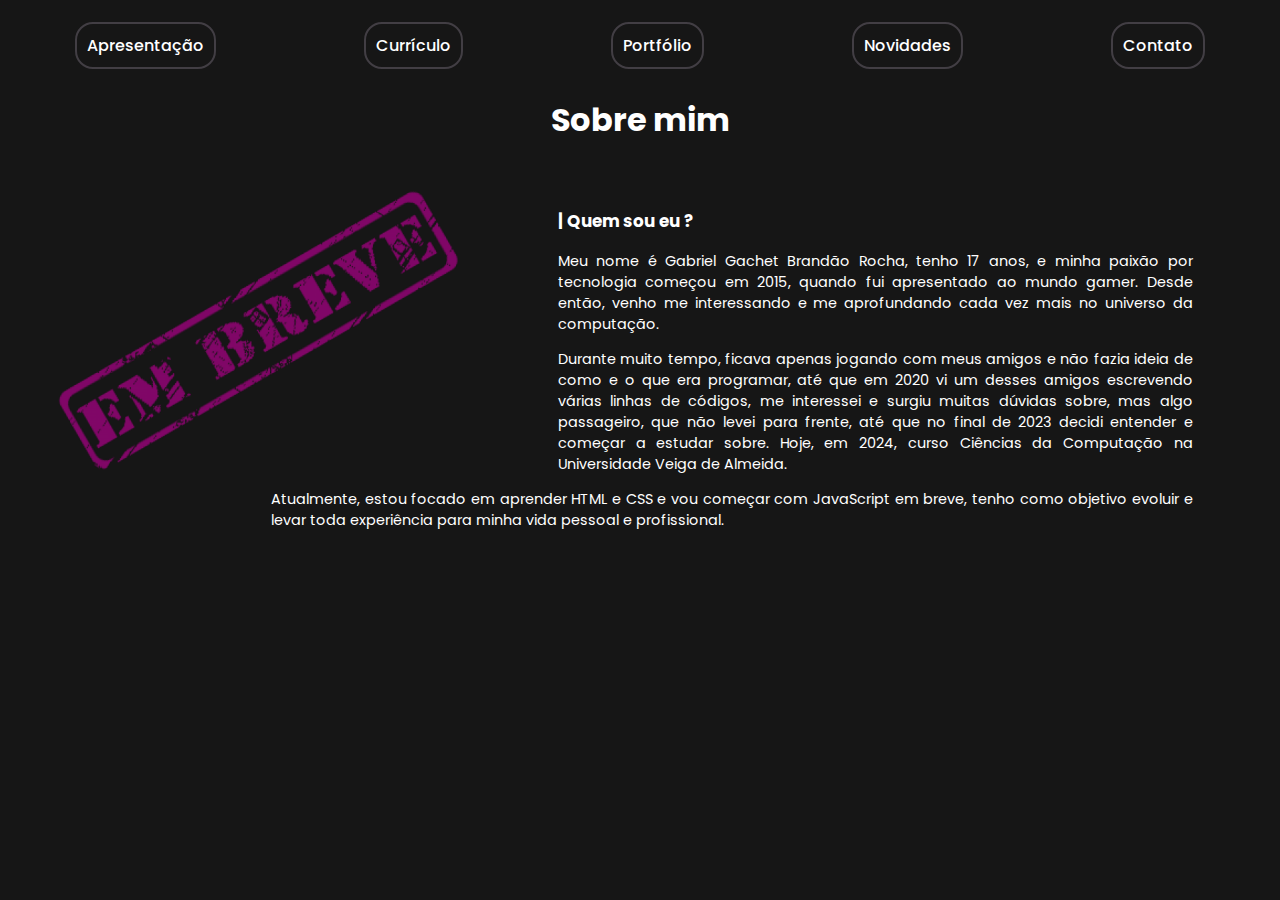
<file: index.html>
<!DOCTYPE html>
<html lang="pt-br">
<head>
    <meta charset="UTF-8">
    <meta name="viewport" content="width=device-width, initial-scale=1.0">
    <!--COMEÇO GOOGLE FONTS-->
    <link rel="preconnect" href="https://fonts.googleapis.com">
    <link rel="preconnect" href="https://fonts.gstatic.com" crossorigin>
    <link href="https://fonts.googleapis.com/css2?family=Poppins:ital,wght@0,100;0,200;0,300;0,400;0,500;0,600;0,700;0,800;0,900;1,100;1,200;1,300;1,400;1,500;1,600;1,700;1,800;1,900&display=swap" rel="stylesheet">
    <!--FINAL GOOGLE FONTS-->
    <link rel="stylesheet" href="style.css">
    <link rel="shortcut icon" href="imagens/favicon.ico" type="image/x-icon">
    <title>Apresentação</title>
</head>
<body>
    <div class="container">
        <nav class="topo">
        <ul>
            <li>
                <a href="index.html" id="btn">Apresentação</a>
            </li>
            <br>
            <li>
                <a href="curriculo.html"id="btn">Currículo</a>
            </li>
            <br>
            <li>
                <a href="portfolio.html"id="btn">Portfólio</a>
            </li>
            <br>
            <li>
                <a href="novidades.html"id="btn">Novidades</a>
            </li>
            <br>
            <li>
                <a href="contato.html"id="btn">Contato</a>
            </li>
        </ul>
    </nav>
    </div>
    <header>
        <div class="center">
        <h1>Sobre mim</h1>
        <br>
        </div>
    </header>
    <main class="main">
        <div class="quemsoueu">
            <img class="foto" src="imagens/em_breve.png" alt="Em breve">
            <div class="paragrafo">
                <h3 class="htres">| Quem sou eu ?</h3>
                <p>Meu nome é Gabriel Gachet Brandão Rocha, tenho 17 anos, e minha paixão por tecnologia começou em 2015, quando fui apresentado ao mundo gamer. Desde então, venho me interessando e me aprofundando cada vez mais no universo da computação.</p>
                <p>Durante muito tempo, ficava apenas jogando com meus amigos e não fazia ideia de como e o que era programar, até que em 2020 vi um desses amigos escrevendo várias linhas de códigos, me interessei e surgiu muitas dúvidas sobre, mas algo passageiro, que não levei para frente, até que no final de 2023 decidi entender e começar a estudar sobre. Hoje, em 2024, curso Ciências da Computação na Universidade Veiga de Almeida.</p>
                <p>Atualmente, estou focado em aprender HTML e CSS e vou começar com JavaScript em breve, tenho como objetivo evoluir e levar toda experiência para minha vida pessoal e profissional.</p>
            </div>
        </div>
    </main>
</body>
</html>
</file>
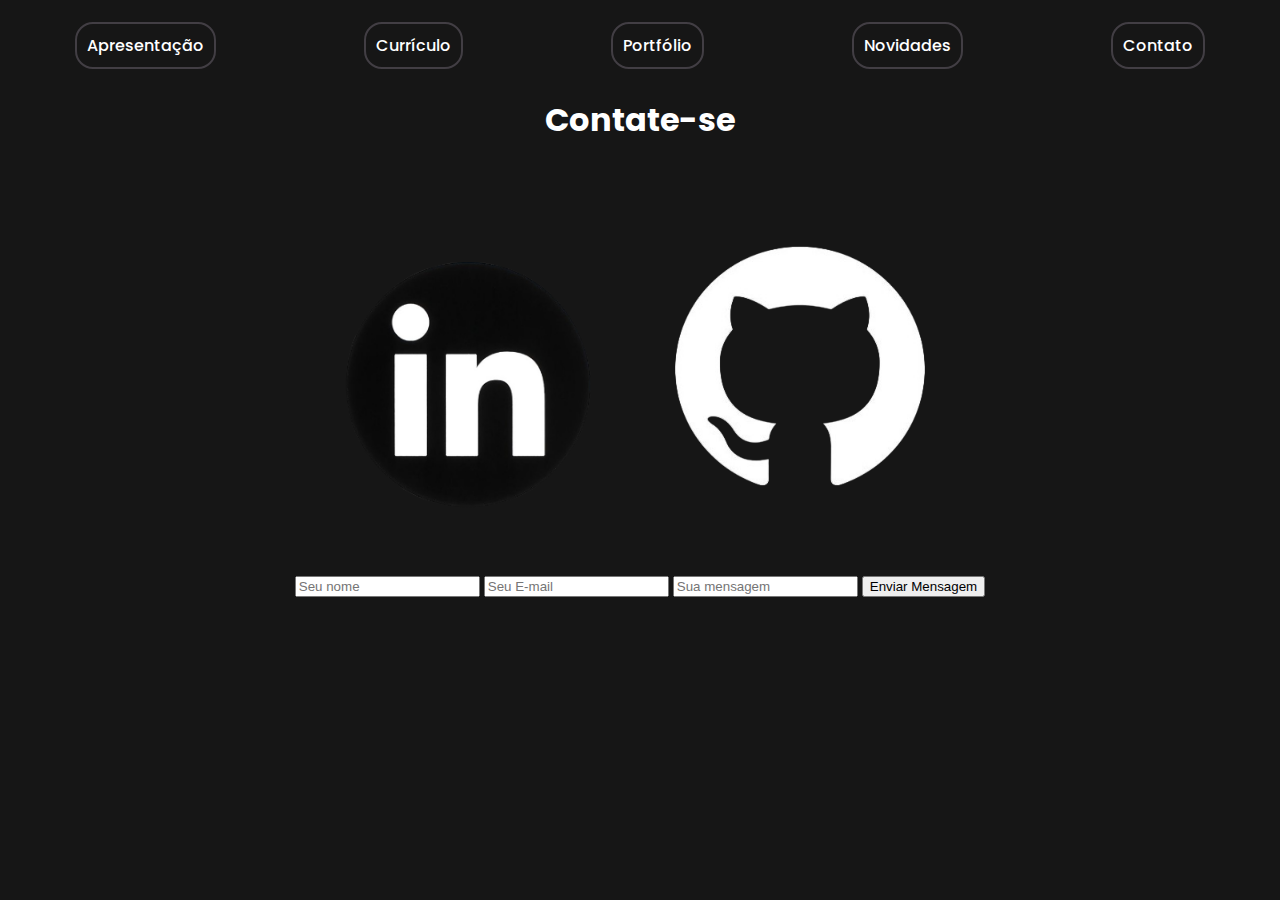
<file: contato.html>
<!DOCTYPE html>
<html lang="pt-br">
<head>
    <meta charset="UTF-8">
    <meta name="viewport" content="width=device-width, initial-scale=1.0">
    <link rel="stylesheet" href="style.css">
    <!--COMEÇO GOOGLE FONTS-->
    <link rel="preconnect" href="https://fonts.googleapis.com">
    <link rel="preconnect" href="https://fonts.gstatic.com" crossorigin>
    <link href="https://fonts.googleapis.com/css2?family=Poppins:ital,wght@0,100;0,200;0,300;0,400;0,500;0,600;0,700;0,800;0,900;1,100;1,200;1,300;1,400;1,500;1,600;1,700;1,800;1,900&display=swap" rel="stylesheet">
    <!--FINAL GOOGLE FONTS-->
    <link rel="shortcut icon" href="imagens/favicon.ico" type="image/x-icon">
    <title>Contato</title>
</head>
<body>
    <div class="container">
    <nav class="topo">
        <ul>
            <li>
                <a href="index.html"id="btn">Apresentação</a>
            </li>
            <br>
            <li>
                <a href="curriculo.html"id="btn">Currículo</a>
            </li>
            <br>
            <li>
                <a href="portfolio.html"id="btn">Portfólio</a>
            </li>
            <br>
            <li>
                <a href="novidades.html"id="btn">Novidades</a>
            </li>
            <br>
            <li>
                <a href="contato.html"id="btn">Contato</a>
            </li>
        </ul>
    </nav>
    <header>
        <div class="center">
            <h1>Contate-se</h1>
        </div>
    </header>
        <div class="imagenscontato">
             <a href="https://www.linkedin.com/in/gabriel-gachet-4113b3285/" target="_blank" rel="external"><img class="linkedinimg" src="imagens/linkedin2.jpg" alt="Linkedin"></a>
            <a href="https://github.com/gachett" target="_blank" rel="external"><img src="imagens/github.jpg" alt=""></a>
        </div>
    <main>
        <div class="form_box">
            <form action="https://formsubmit.co/gabrielgachet2021@gmail.com" method="post">
                <input type="text" name="name" placeholder="Seu nome" required>
                <input type="email" name="email" placeholder="Seu E-mail"
                required>
                <input type="text" name="message" placeholder="Sua mensagem" required></textarea>

                <button type="submit">Enviar Mensagem</button>
            </form>
        </div>
    </main>
</body>
</html>
</file>
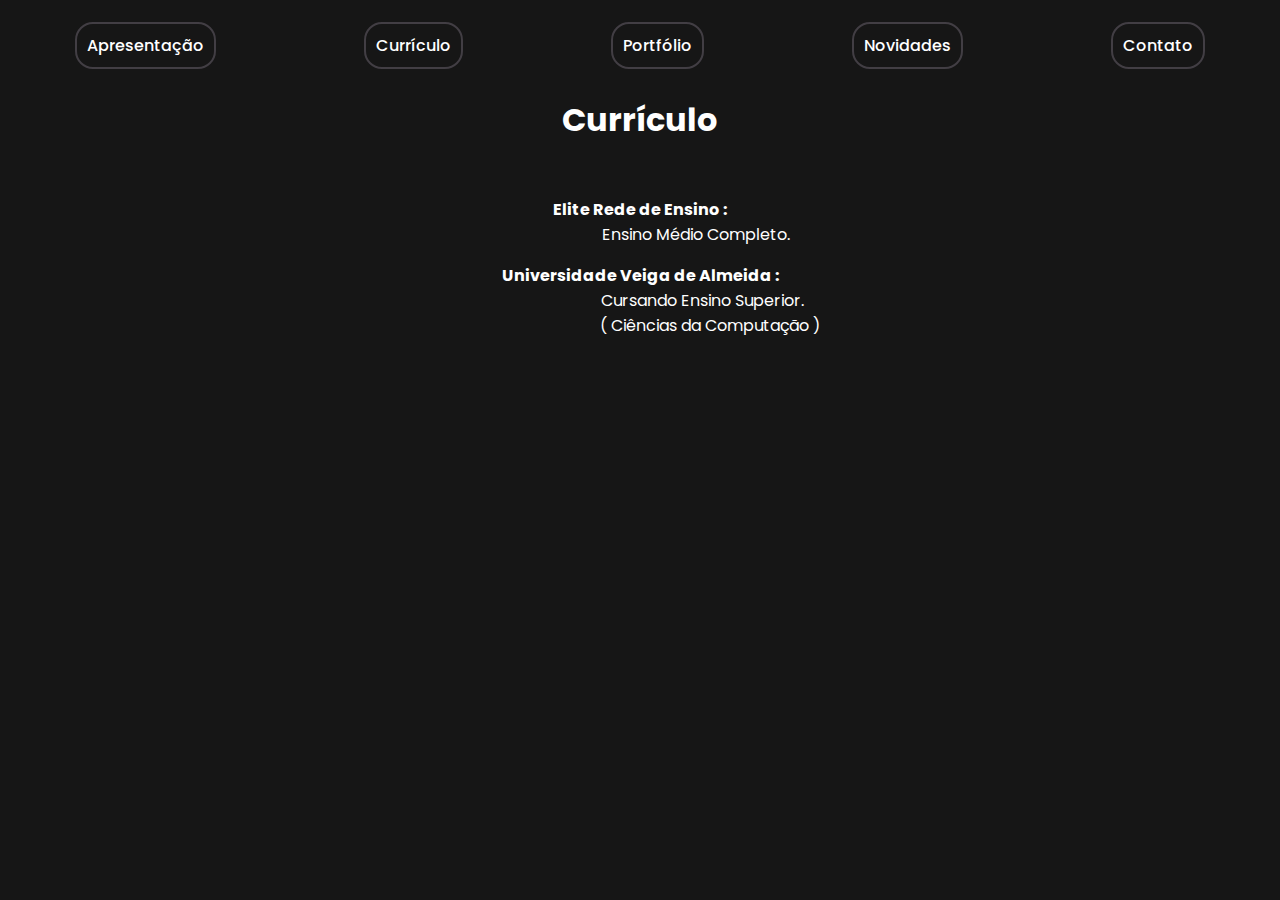
<file: curriculo.html>
<!DOCTYPE html>
<html lang="pt-br">
<head>
    <meta charset="UTF-8">
    <meta name="viewport" content="width=device-width, initial-scale=1.0">
    <link rel="stylesheet" href="style.css">
    <!--COMEÇO GOOGLE FONTS-->
    <link rel="preconnect" href="https://fonts.googleapis.com">
    <link rel="preconnect" href="https://fonts.gstatic.com" crossorigin>
    <link href="https://fonts.googleapis.com/css2?family=Poppins:ital,wght@0,100;0,200;0,300;0,400;0,500;0,600;0,700;0,800;0,900;1,100;1,200;1,300;1,400;1,500;1,600;1,700;1,800;1,900&display=swap" rel="stylesheet">
    <!--FINAL GOOGLE FONTS-->
    <link rel="shortcut icon" href="imagens/favicon.ico" type="image/x-icon">
    <title>Currículo</title>
</head>
<body>
    <div class="container">
    <nav class="topo">
        <ul>
            <li>
                <a href="index.html"id="btn">Apresentação</a>
            </li>
            <br>
            <li>
                <a href="curriculo.html"id="btn">Currículo</a>
            </li>
            <br>
            <li>
                <a href="portfolio.html"id="btn">Portfólio</a>
            </li>
            <br>
            <li>
                <a href="novidades.html"id="btn">Novidades</a>
            </li>
            <br>
            <li>
                <a href="contato.html"id="btn">Contato</a>
            </li>
        </ul>
    </nav>
</div>
<header>
    <div class="center">
        <h1>Currículo</h1>
    </div>
</header>
    <main>
        <div class="curriculo">
        <p><strong>Elite Rede de Ensino :</strong>
            <br>&emsp;&emsp;&emsp;&emsp;&emsp;&emsp;&emsp;Ensino Médio Completo.</p>
        
        <p><strong>Universidade Veiga de Almeida :</strong>
            <br>&emsp;&emsp;&emsp;&emsp;&emsp;&emsp;&emsp;&nbsp;&nbsp;&nbsp;Cursando Ensino Superior. <br>&emsp;&emsp;&emsp;&emsp;&emsp;&emsp;&emsp;&nbsp;&nbsp;&nbsp;&nbsp;&nbsp;&nbsp; ( Ciências da Computação )</p>
    </main>
    </div>
</body>
</html>
</file>
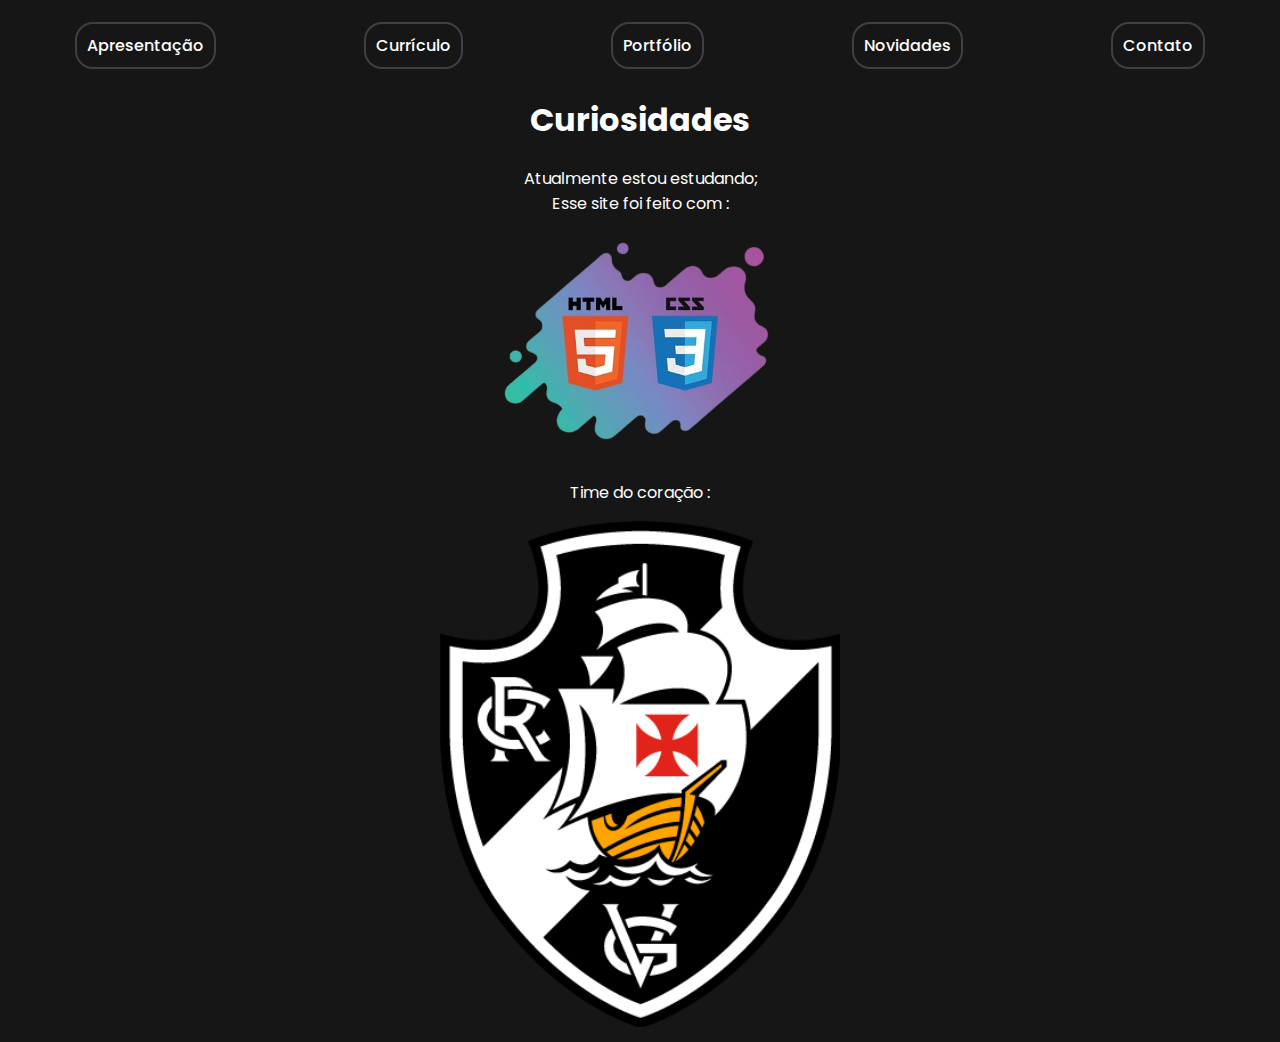
<file: novidades.html>
<!DOCTYPE html>
<html lang="pt-br">
<head>
    <meta charset="UTF-8">
    <meta name="viewport" content="width=device-width, initial-scale=1.0">
    <link rel="stylesheet" href="style.css">
    <!--COMEÇO GOOGLE FONTS-->
    <link rel="preconnect" href="https://fonts.googleapis.com">
    <link rel="preconnect" href="https://fonts.gstatic.com" crossorigin>
    <link href="https://fonts.googleapis.com/css2?family=Poppins:ital,wght@0,100;0,200;0,300;0,400;0,500;0,600;0,700;0,800;0,900;1,100;1,200;1,300;1,400;1,500;1,600;1,700;1,800;1,900&display=swap" rel="stylesheet">
    <!--FINAL GOOGLE FONTS-->
    <link rel="shortcut icon" href="imagens/favicon.ico" type="image/x-icon">
    <title>Novidades</title>
</head>
<body>
    <div class="container">
    <nav class="topo">
        <ul>
            <li>
                <a href="index.html"id="btn">Apresentação</a>
            </li>
            <br>
            <li>
                <a href="curriculo.html"id="btn">Currículo</a>
            </li>
            <br>
            <li>
                <a href="portfolio.html"id="btn">Portfólio</a>
            </li>
            <br>
            <li>
                <a href="novidades.html"id="btn">Novidades</a>
            </li>
            <br>
            <li>
                <a href="contato.html"id="btn">Contato</a>
            </li>
        </ul>
    </nav>
    <header>
        <div class="center">
        <h1>Curiosidades</h1>
        </div>
    </header>
    <main>
        <div class="curiosidades">
        <p>Atualmente estou estudando; <br>Esse site foi feito com :</p>
        </div>
    </main>
    <footer class="curiosidades">
        <img class="imgnovidades" src="imagens/htmlcss.png" alt="html-css">
    </footer>
    <main>
        <div class="curiosidades">
        <p>
            Time do coração :
        </p>
    <footer class="curiosidades">
        <img src="imagens/CRVascodaGama.png" alt="VASCO">
    </footer class="curiosidades">
    </div>
    </main>
</div>
</body>
</html>
</file>
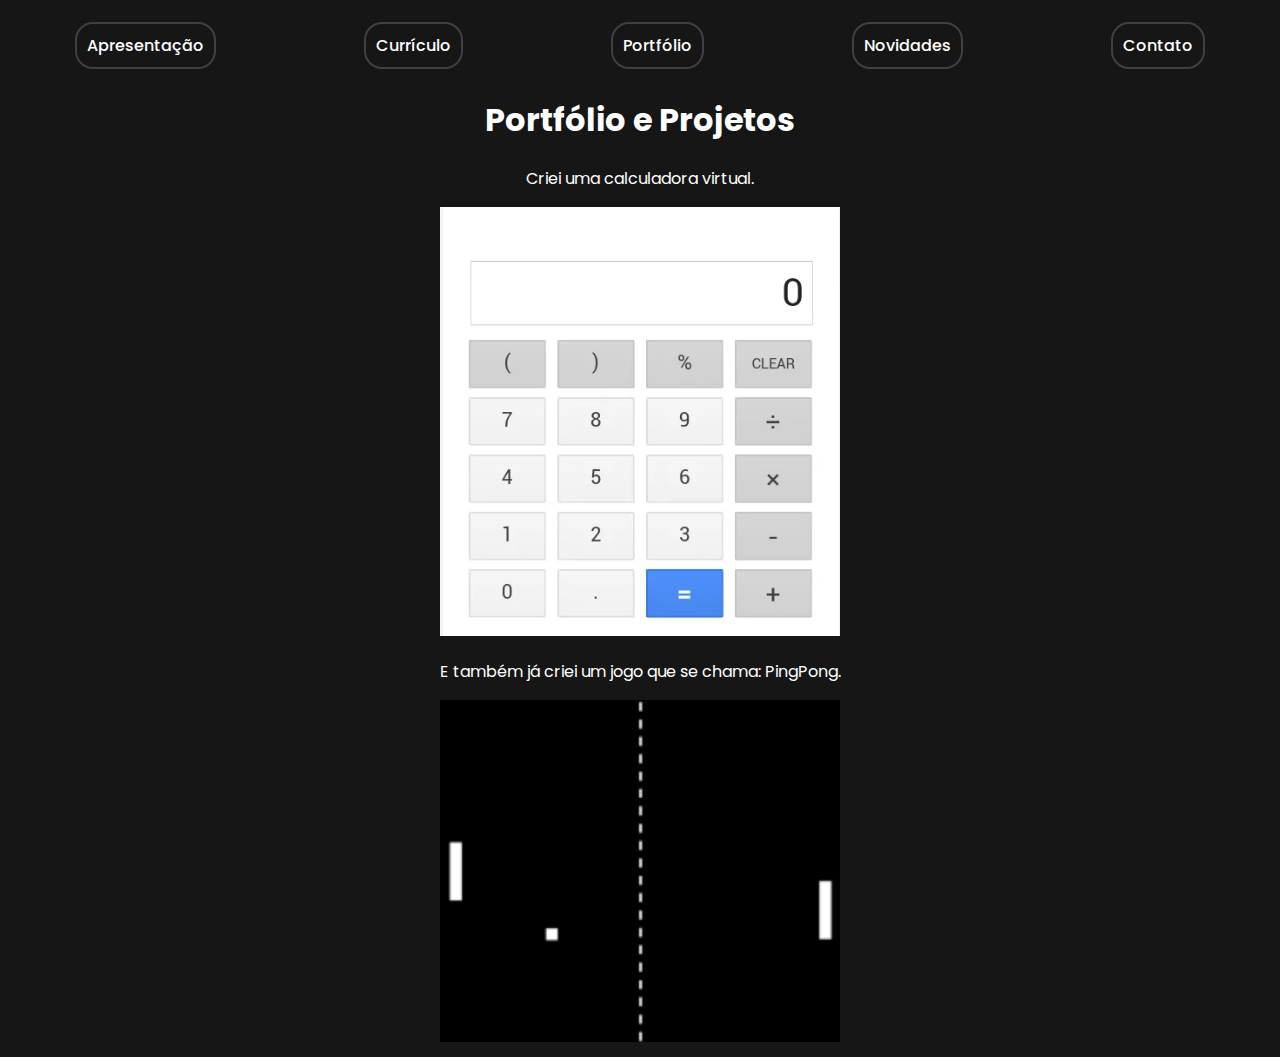
<file: portfolio.html>
<!DOCTYPE html>
<html lang="pt-br">
<head>
    <meta charset="UTF-8">
    <meta name="viewport" content="width=device-width, initial-scale=1.0">
    <link rel="stylesheet" href="style.css">
    <!--COMEÇO GOOGLE FONTS-->
    <link rel="preconnect" href="https://fonts.googleapis.com">
    <link rel="preconnect" href="https://fonts.gstatic.com" crossorigin>
    <link href="https://fonts.googleapis.com/css2?family=Poppins:ital,wght@0,100;0,200;0,300;0,400;0,500;0,600;0,700;0,800;0,900;1,100;1,200;1,300;1,400;1,500;1,600;1,700;1,800;1,900&display=swap" rel="stylesheet">
    <!--FINAL GOOGLE FONTS-->
    <link rel="shortcut icon" href="imagens/favicon.ico" type="image/x-icon">
    <title>Portfólio</title>
</head>
<body>
    <div class="container">
    <nav class="topo">
        <ul>
            <li>
                <a href="index.html"id="btn">Apresentação</a>
            </li>
            <br>
            <li>
                <a href="curriculo.html"id="btn">Currículo</a>
            </li>
            <br>
            <li>
                <a href="portfolio.html"id="btn">Portfólio</a>
            </li>
            <br>
            <li>
                <a href="novidades.html"id="btn">Novidades</a>
            </li>
            <br>
            <li>
                <a href="contato.html"id="btn">Contato</a>
            </li>
        </ul>
    </nav>
    </div>
    <header>
        <div class="center">
            <h1>Portfólio e Projetos</h1>
        </div>
    </header>

    <main>
        <div class="center">
            <p>Criei uma calculadora virtual.</p>
            <img src="imagens/calculadora.PNG" alt="">
            <p>E também já criei um jogo que se chama: PingPong.</p>
            <img src="imagens/pingpong.PNG" alt="">
        </div>
    </main>
</div>
</body>
</html>
</file>
<file: style.css>
body {
    color: white;
    background-color: rgb(22, 22, 22);
    font-family: 'Poppins', sans-serif
}

ul {
    display: flex;
    justify-content: space-between;
    list-style-type: none;
    align-items: center;
    padding: 17px;
}

a {
    color: white;
    text-decoration: none;
}

.center {
    text-align: center;
}

h1 {
    color: white;
}

p {
    padding: 0px 263px;
}

.container {
    padding: 0px 50px;
}

img {
    width: 400px;
}

a {
    color: white;
    font-weight: 500;
}

a:hover {
    color: rgb(132, 14
    , 201);
    transition: 0.3s all;
}

#btn {
border: 2px solid rgb(66, 62, 68);
padding: 10px;
border-radius: 18px;
}

#btn:hover {
    background-color: rgb(132, 14, 201);
    color: white;
}

footer {
    text-align: center;
}

.form_box {
    text-align: center;
}

.form_box button:hover {
    background-color: rgb(132, 14, 201);
}

.curriculo {
    text-align: center;
    padding: 15px 0;
}

.quemsoueu {
    float: left;
    width: 162%;
}

.paragrafo {
    text-align: justify;
    font-size: 0.9em;
    padding: 0 600px 0 0;
}

.foto {
    float: left;
    width: 400px;
    margin-right: 100px;
    margin-left: 50px;
}

.imagenscontato .linkedinimg{
    width: 22%;
    padding: 0 0 55px 60px;
}

.imagenscontato {
    text-align: center;
}

.curiosidades {
    text-align: center;
    max-width: 100%
}

.curiosidades2 {
    text-align: center;
}
    

@media screen and (max-width: 600px) {
    /* CLASSES GERAIS*/

    .main{
        flex-direction: column;
    }

    /* CABEÇALHO */

    /* TOPO DO SITE */

    .foto{
        float: left;
        width: 300px;
    }

    .htres{
        padding: 50px 0 0 0;
    }
    .paragrafo{
        float: left;
        text-align: justify;
        font-size: 0.9em;
        padding: 20px 0 0 0;
    }

    .curriculo {
        float:left;
        text-align: center;
        padding: 10px 0 0 0;
    }

    .curiosidades {
        padding: 10px 0 0 0;
    }
    
    .imagenscontato .linkedinimg{
        width: 90%;
        padding: 0 0 0 80px;
    }

    /* MENU MOBILE */

    a {
        color: white;
        font-weight: 500;
        word-wrap: break-word;
    }
    
    a:hover {
        color: rgb(132, 14
        , 201);
        word-wrap: break-word;
    }
    
    #btn {
    padding: 0px;
    border-radius: 0px;
    word-wrap: break-word;
    }
    
    #btn:hover {
        background-color: rgb(132, 14, 201);
        color: white;
        word-wrap: break-word;
    }

    .container {
        padding: 0 0 0 0;
        font-size: 0.8em;
    }
}
</file>
